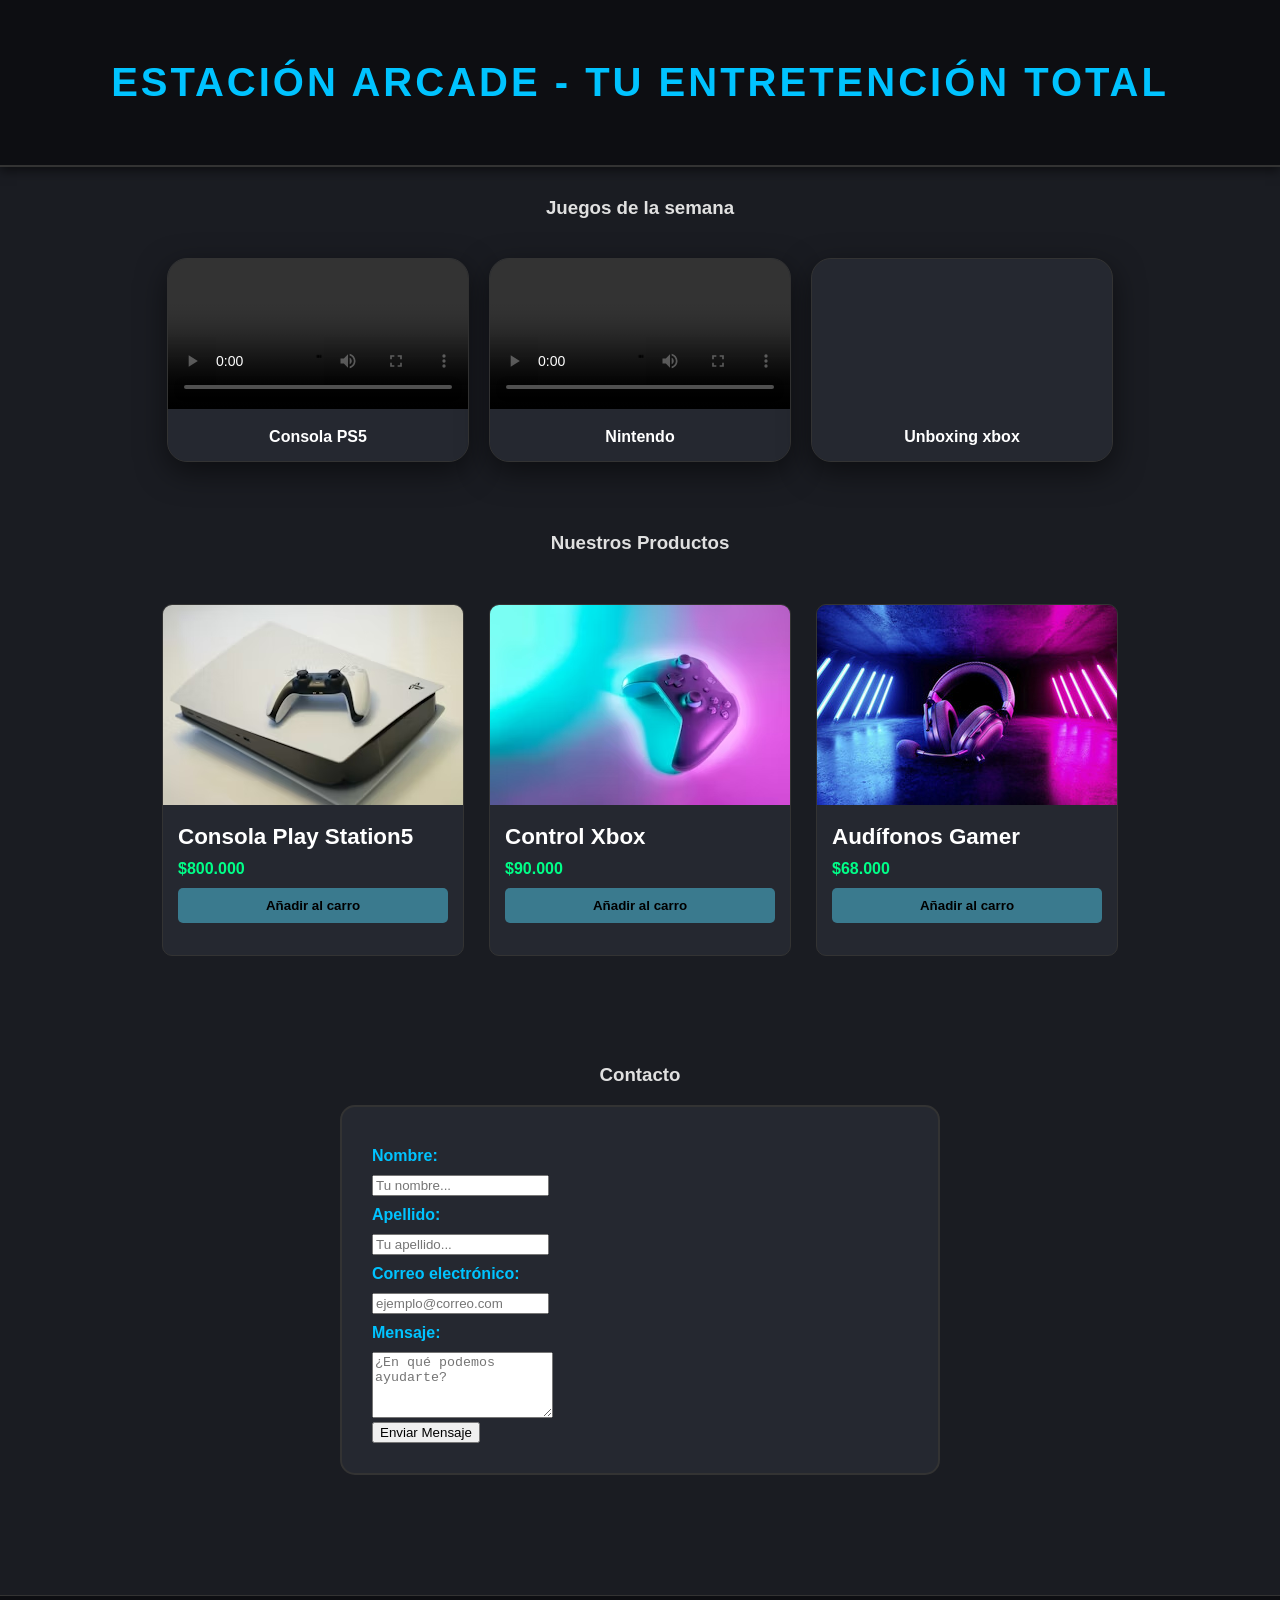
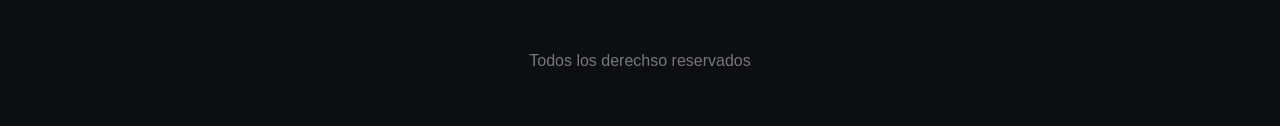
<file: index.html>
<!DOCTYPE html>
<html lang="en">

<head>
    <meta charset="UTF-8">
    <meta name="viewport" content="width=device-width, initial-scale=1.0">
    <title>Document</title>
    <link rel="stylesheet" href="css/styles.css">
</head>

<body>
    <header class="main-header">
        <h1>Estación Arcade - Tu entretención Total</h1>

    </header>
    <main>
        <section class="video-container">
            <h3>Juegos de la semana</h3>
            <div class="video-grid">
                <div class="video-card">
                    <video width="100%" controls>
                        <source src="paginas/videos/ps5.mp4" type="video/mp4">
                    </video>
                    <p>Consola PS5</p>
                </div>

                <div class="video-card">
                    <video width="100%" controls>
                        <source src="paginas/videos/nintendo.mp4" type="video/mp4">
                    </video>
                    <p>Nintendo</p>
                </div>

                <div class="video-card">
                    <iframe src="https://www.youtube.com/embed/FIVmyOIV1MQ" title="ROG Xbox Ally World Premiere Reveal Trailer | Xbox Games Showcase" frameborder="0" allow="accelerometer; autoplay; clipboard-write; encrypted-media; gyroscope; picture-in-picture; web-share" referrerpolicy="strict-origin-when-cross-origin" allowfullscreen></iframe>
                    <p>Unboxing xbox</p>
                </div>


            </div>
        </section>

        <section class="products-container">

            <h3>Nuestros Productos</h3>
            <div class="product-grid">
                <div class="product-card">
                    <img src="img/consola_ps5.jpeg" alt="Consola PS5">
                    <div class="product-info">
                        <h4>Consola Play Station5</h4>
                        <p class="price">$800.000</p>
                        <button class="buy-btn">Añadir al carro</button>
                    </div>
                </div>


                <div class="product-card">
                    <img src="img/Control_xbox.jpeg" alt="Control Xbox">
                    <div class="product-info">
                        <h4>Control Xbox</h4>
                        <p class="price">$90.000</p>
                        <button class="buy-btn">Añadir al carro</button>
                    </div>
                </div>

                <div class="product-card">
                    <img src="img/audifonos_gpro.jpeg" alt="Audífonos Gamer">
                    <div class="product-info">
                        <h4>Audífonos Gamer</h4>
                        <p class="price">$68.000</p>
                        <button class="buy-btn">Añadir al carro</button>
                    </div>
                </div>
            </div>

        </section>

        <section class="contact-container" id="contacto">
            <h3>Contacto</h3>
            <div class="contact-form-wrapper">
                <form action="agradecimientos.html" method="GET">
                    <div class="form-group">
                        <label for="nombre">Nombre:</label>
                        <input type="text" id="nombre" name="nombre" placeholder="Tu nombre..." required>
                    </div>

                    <div class="form-group">
                        <label for="apellido">Apellido:</label>
                        <input type="text" id="apellido" name="apellido" placeholder="Tu apellido..." required>
                    </div>

                    <div class="form-group">
                        <label for="email">Correo electrónico:</label>
                        <input type="email" id="email" name="email" placeholder="ejemplo@correo.com" required>
                    </div>

                    <div class="form-group">
                        <label for="mensaje">Mensaje:</label>
                        <textarea id="mensaje" name="mensaje" rows="4"
                            placeholder="¿En qué podemos ayudarte?"></textarea>
                    </div>

                    <button type="submit" class="send-btn">Enviar Mensaje</button>
                </form>
            </div>
        </section>

    </main>

    <footer>
        <p>Todos los derechso reservados</p>
    </footer>

</body>

</html>
</file>
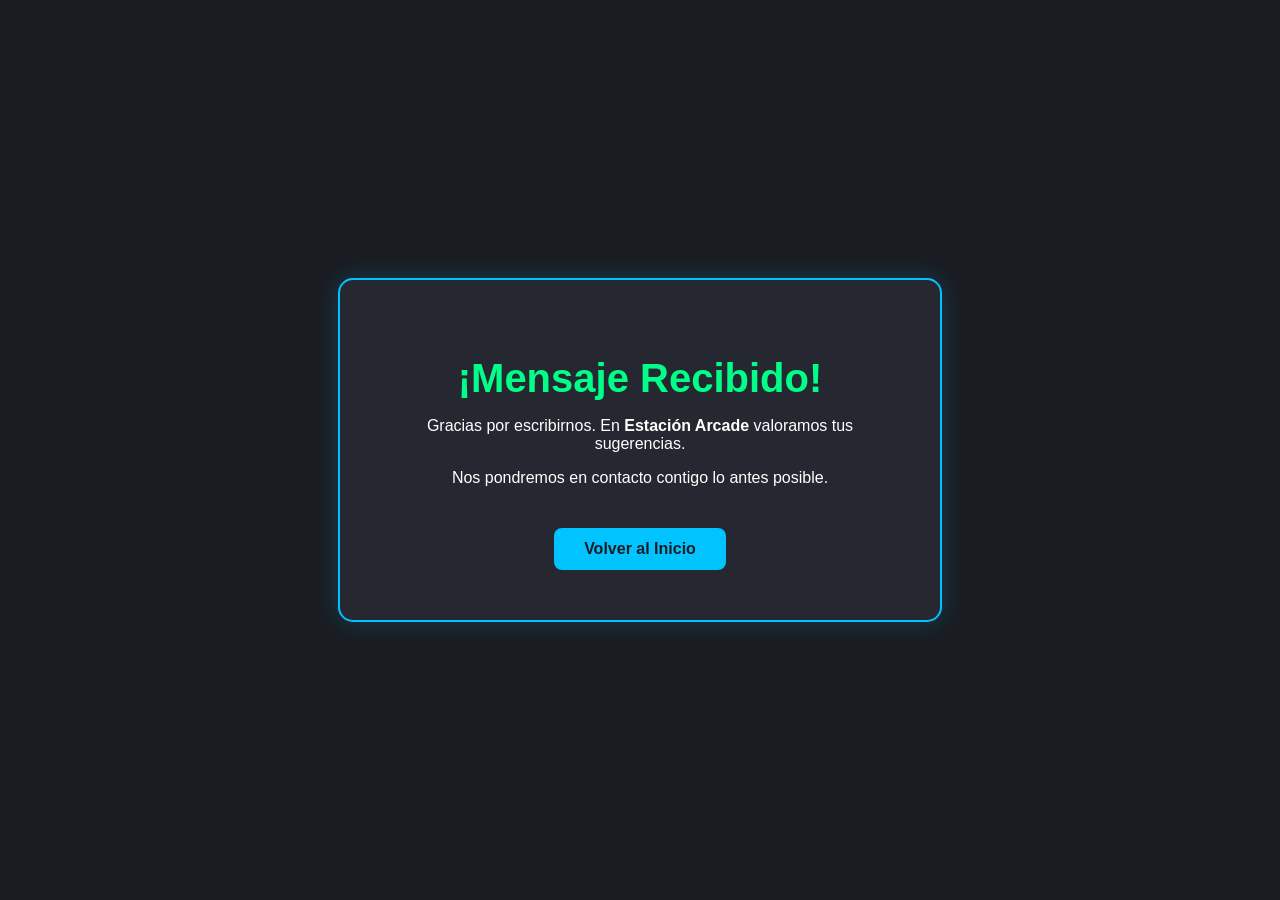
<file: agradecimientos.html>
<!DOCTYPE html>
<html lang="es">
<head>
    <meta charset="UTF-8">
    <meta name="viewport" content="width=device-width, initial-scale=1.0">
    <title>Gracias por tu contacto - Estación Arcade</title>
    <link rel="stylesheet" href="css/styles.css">
</head>
<body class="thanks-body">

    <main class="thanks-container">
        <div class="thanks-card">
            <h1>¡Mensaje Recibido!</h1>
            <p>Gracias por escribirnos. En <strong>Estación Arcade</strong> valoramos tus sugerencias.</p>
            <p>Nos pondremos en contacto contigo lo antes posible.</p>
            
            <a href="index.html" class="back-home-btn">Volver al Inicio</a>
        </div>
    </main>

</body>
</html>
</file>
<file: css/styles.css>
/* Estilo para el contenedor del título */
.main-header {
    background-color: #0d0e12; /* Un gris casi negro muy elegante */
    color: #00c3ff;            /* Letras blancas */
    padding: 60px 20px;        /* Espacio arriba/abajo y a los lados */
    margin-bottom: 30px;       /* Separa el header del resto del contenido */
    border-bottom: 2px solid #333; /* Línea divisoria sutil */
    box-shadow: 0 4px 10px rgba(0,0,0,0.5); /* Sombra para dar profundidad */
}

/* Estilo específico para el texto h1 */
.main-header h1 {
    margin: 0;                 /* Quitamos el margen por defecto para controlar el espacio con el padding del padre */
    font-size: 2.5rem;         /* Tamaño de letra más grande y potente */
    text-transform: uppercase; /* Todo en mayúsculas para un look más arcade */
    letter-spacing: 3px;       /* Un poco de espacio entre letras */
}

/* Configuración general del cuerpo */
body {
    font-family: 'Segoe UI', Tahoma, Geneva, Verdana, sans-serif; /* Tipografía más moderna */
    margin: 0;
    padding: 0;
    background-color: #1a1c22; /* Un gris azulado muy suave. Hace que las tarjetas blancas resalten */
    color: #e0e0e0;
    text-align: center;
}

/* El contenedor de los videos */
.video-grid {
    display: flex;          /* Activa el modo fila */
    flex-wrap: wrap;        /* Permite que los videos bajen si no hay espacio */
    justify-content: center; /* Centra los videos horizontalmente */
    gap: 20px;              /* Espacio de 20px entre cada cuadro */
    padding: 20px;
}

/* Estilo de cada tarjeta de video */
.video-card {
    text-decoration: none;  /* Quita el subrayado azul del link */
    color: #ffffff;            /* Color del texto */
    background: #252830;      /* Fondo blanco para que resalte */
    border-radius: 20px;    /* Bordes redondeados */
    overflow: hidden;       /* Corta la imagen si se sale del borde */
    box-shadow: 0 10px 30px rgba(0,0,0,0.5); /* Sombra suave */
    transition: transform 0.3s ease; /* Efecto suave al pasar el mouse */
    width: 300px;           /* Ancho fijo para que coincida con la imagen */
    border: 1px solid #333; /* Un borde fino para separar la tarjeta del fondo */
}

/* Efecto al pasar el mouse (Interacción) */
.video-card:hover {
    transform: translateY(-10px); /* El video sube un poquito */
    border-color: #00c3ff; /* Al pasar el mouse, el borde se ilumina azul */
    box-shadow: 0 15px 40px rgba(0, 195, 255, 0.2); /* La sombra se intensifica */
}

.video-card img {
    display: block;     /* Quita espacios vacíos debajo de la imagen */
    width: 100%;        /* La imagen ocupa todo el ancho de la tarjeta */
    filter: brightness(0.9);
    transition: filter 0.3s;
    height: auto;       /* Mantiene la proporción original de la foto */
}

.video-card p {
    padding: 15px;      /* Separa el texto de los bordes internos */
    font-weight: bold;  /* Pone el texto en negrita */
    margin: 0;          /* Quita espacios extra que vienen por defecto */
    background-color: #252830
}



.products-container h3 {
    color: #e0e0e0;
    margin-top: 50px;
    margin-bottom: 20px;
}

/*  Contenedor de productos */
.product-grid {
    display: flex;
    flex-wrap: wrap;
    justify-content: center;
    gap: 25px; /* Espacio entre tarjetas */
    padding: 30px;
}

/*  Contenedor de estilo de cada tarjeta de producto */
.product-card {
    background-color: #252830; /* Gris oscuro para la tarjeta */
    border-radius: 10px;
    width: 300px;
    height: 350px;
    overflow: hidden; /* Corta lo que sobresale (importante para bordes redondeados) */
    border: 1px solid #333; /* Borde sutil */
    transition: all 0.3s ease;
}

.product-card:hover {
    border-color: #ff00ff; /* Rosa neón al pasar el mouse */
    box-shadow: 0 0 15px rgba(255, 0, 255, 0.2);
}

.product-card img {
    width: 100%;
    height: 200px;
    object-fit: cover; /* Recorta la imagen para que todas midan lo mismo */
}

.product-info {
    padding: 15px;
    text-align: left; /* Texto alineado a la izquierda para productos */
}

.product-info h4 {
    margin: 0 0 10px 0;
    font-size: 1.4rem;
    color: #fff;
}

.price {
    color: #00ff88; /* Verde esmeralda neón para que resalte el dinero */
    font-size: 1.rem;
    font-weight: bold;
    margin: 10px 0;
}

.buy-btn {
    width: 100%;
    padding: 10px;
    background-color: #3a7a8e;
    border: none;
    border-radius: 5px;
    color: rgb(0, 0, 0);
    font-weight: bold;
    cursor: pointer;
    transition: background 0.3s;
}

.buy-btn:hover {
    background-color: #04aee6;
}




.contact-container {
    padding: 60px 20px;
    max-width: 600px; /* Limitamos el ancho */
    margin: 0 auto;   /* Centramos el bloque completo */
}

.contact-form-wrapper {
    background-color: #252830; /* El mismo gris que las tarjetas */
    padding: 30px;
    border-radius: 15px;
    border: 2px solid #333;
    text-align: left; /* Texto alineado a la izquierda para los labels */
}

.form-group label {
    display: block;
    margin-top: 10px; 
    margin-bottom: 10px;
    color: #00c3ff; /* Azul neón para los títulos de los campos */
    font-weight: bold;
}

.send-btn:hover {
    background-color: #00cc6d;
    transform: translateY(+2px);
}



footer {
    background-color: #0d0e12;
    color: #777;
    padding: 40px;
    margin-top: 60px;
    border-top: 1px solid #333;
}



/* --- ESTILOS PÁGINA DE AGRADECIMIENTO --- */

.thanks-body {
    background-color: #1a1c22;
    color: white;
    margin: 0;
    display: flex;
    align-items: center;
    justify-content: center;
    height: 100vh;
}

.thanks-container {
    text-align: center;
    padding: 20px;
}

.thanks-card {
    background-color: #252830;
    padding: 50px;
    border-radius: 15px;
    border: 2px solid #00c3ff;
    box-shadow: 0 0 25px rgba(0, 195, 255, 0.2);
    max-width: 500px;
}

.thanks-card h1 {
    color: #00ff88;
    font-size: 2.5rem;
    margin-bottom: 15px;
}

.back-home-btn {
    display: inline-block;
    margin-top: 25px;
    padding: 12px 30px;
    background-color: #00c3ff;
    color: #1a1c22;
    text-decoration: none;
    border-radius: 8px;
    font-weight: bold;
    transition: all 0.3s ease;
}

.back-home-btn:hover {
    background-color: #00ff88;
    transform: translateY(-3px);
    box-shadow: 0 5px 15px rgba(0, 255, 136, 0.3);
}
</file>
